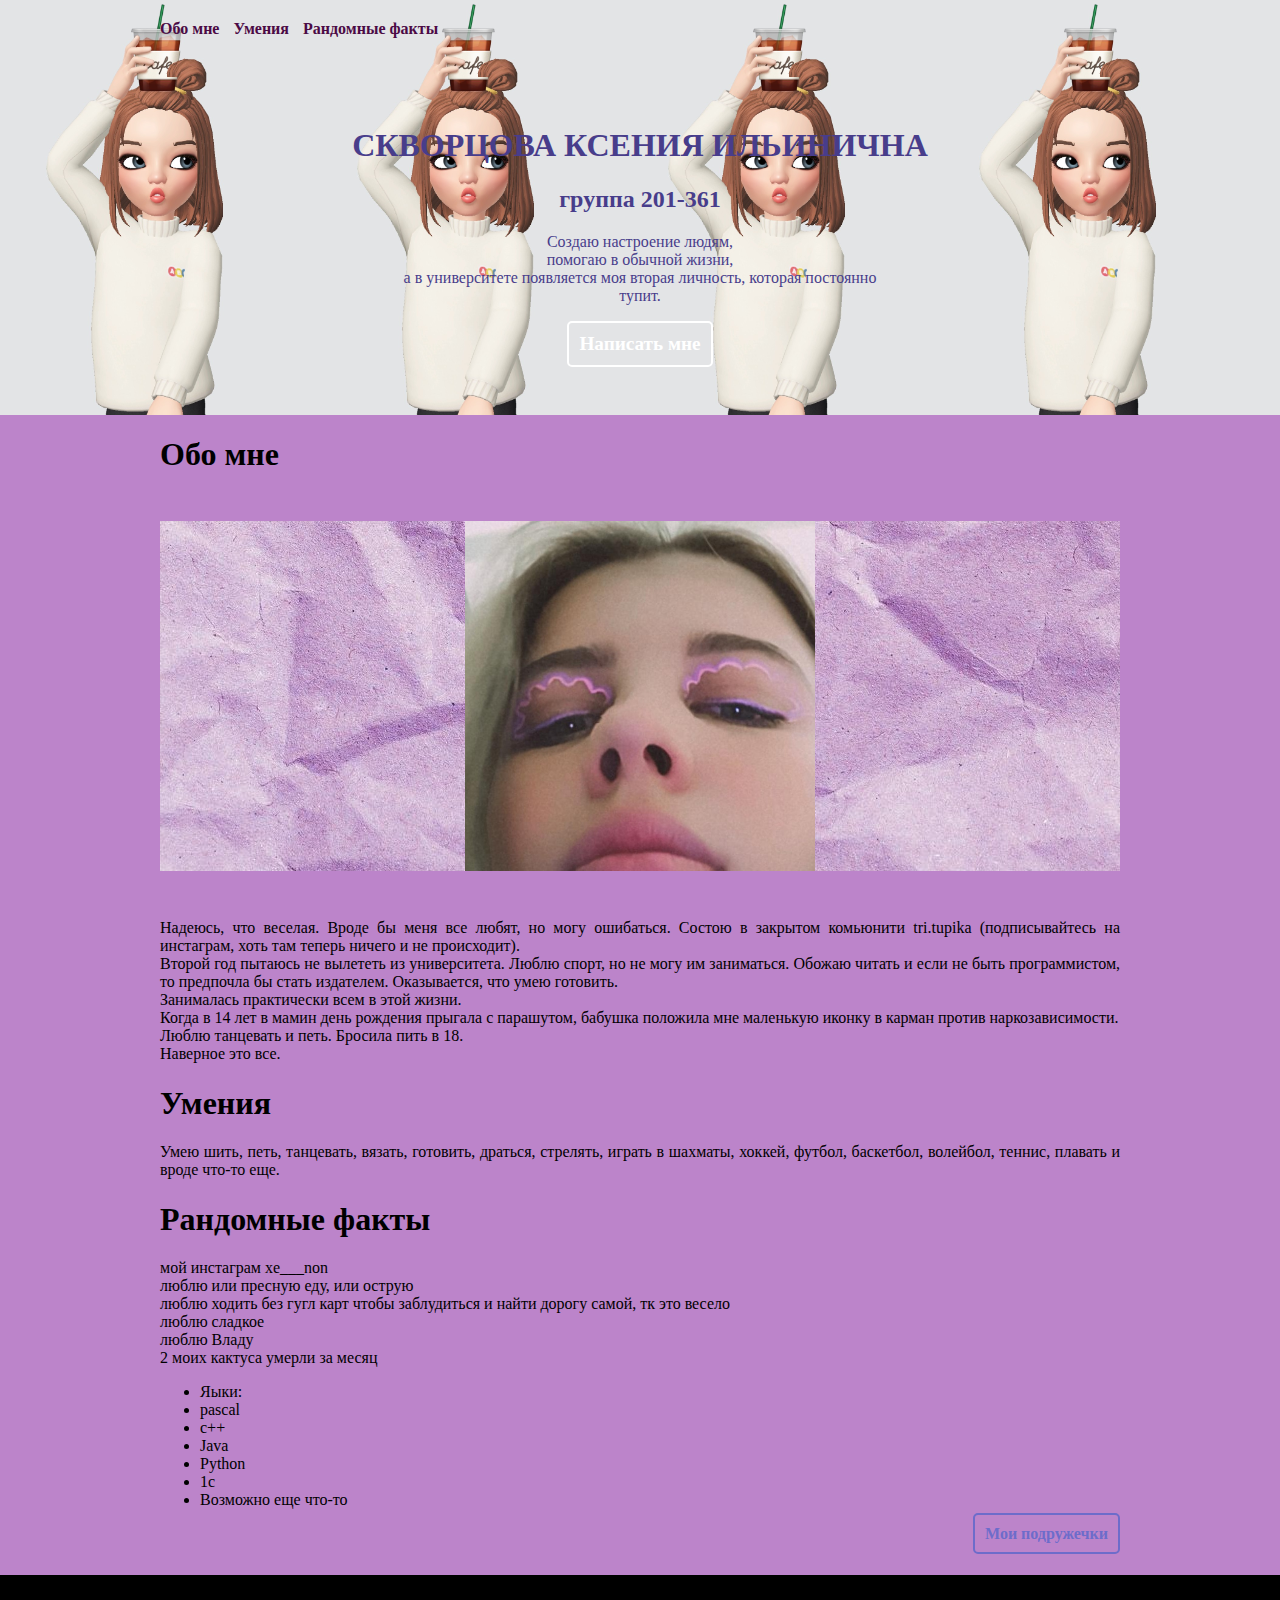
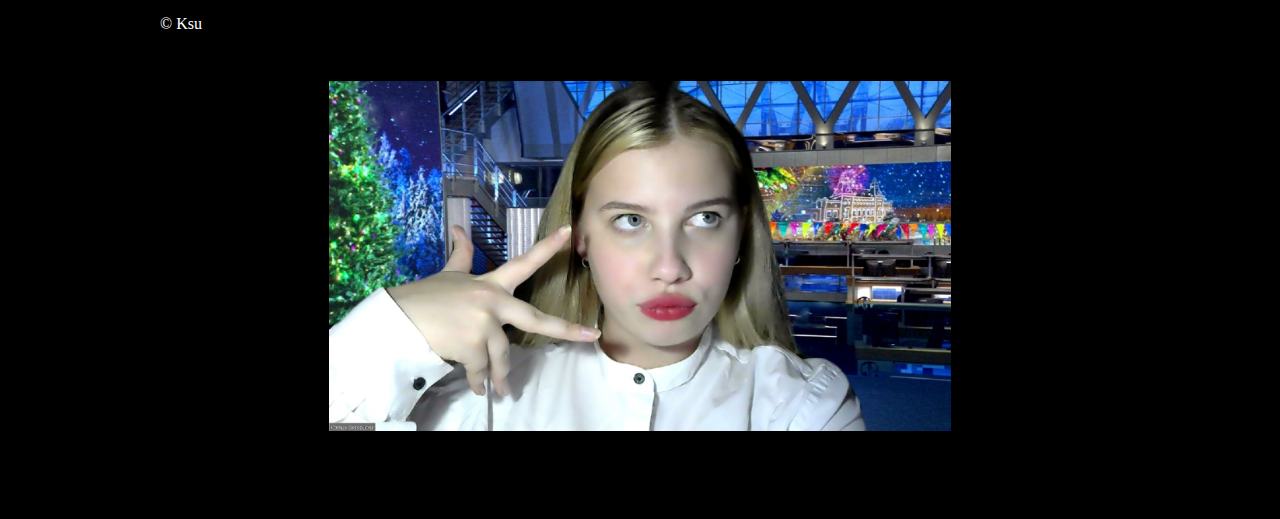
<file: Lr1 done/index.html>
<!DOCTYPE html>
<html lang="ru">
    <head>
        <meta charset="UTF-8">
        <title>Скворцова К.И.</title>
        <link rel="stylesheet" href="./css/style.css">
    </head>
    <body>
        <body Thistle>
        <header class="header">
            <div class="container">
                <nav class="main-menu" >
                    <a href="#about" >Обо мне </a>
                    <a href="#skills">Умения</a>
                    <a href="#random_facts">Рандомные факты</a>
                </nav>   
            <div class="text-center py-5">
                <h1 class="name">Скворцова Ксения Ильинична</h1>
                <h2>группа 201-361</h2>
                <p class="w-50 mx-auto my-3 ">
                    Создаю настроение людям,<br> помогаю в обычной жизни,<br> а в университете появляется моя вторая личность, которая постоянно тупит.
                </p>
                <a class="btn contact-me-btn" href="mailto:ks00716@mail.ru">Написать мне</a>
            </div>
            </div>
        </header>
        
        <main>
            <div class="container">
             <section id="about">
                <h1>Обо мне</h1>

                <figure class="avatar">
                   <img src="images/22.jpg" alt="Person"> 
                </figure>
                
                <p>
                    Надеюсь, что веселая. Вроде бы меня все любят, но могу ошибаться. Состою в закрытом комьюнити tri.tupika (подписывайтесь на инстаграм, хоть там теперь ничего и не происходит).  <br> Второй год пытаюсь не вылететь из университета. Люблю спорт, но не могу им заниматься. Обожаю читать и если не быть программистом, то предпочла бы стать издателем. Оказывается, что умею готовить. <br> Занималась практически всем в этой жизни.  <br>Когда в 14 лет в мамин день рождения прыгала с парашутом, бабушка положила мне маленькую иконку в карман против наркозависимости.  <br>Люблю танцевать и петь. Бросила пить в 18.  <br>Наверное это все. 
                </p>
            </section> 
            <section id="skills">
                <h1>Умения</h1>
                <p>
                    Умею шить, петь, танцевать,  вязать, готовить, драться, стрелять, играть в шахматы, хоккей, футбол, баскетбол, волейбол, теннис, плавать и вроде что-то еще. 
                </p>
            </section>   

            <section id="random_facts">
                <h1>Рандомные факты</h1>
                <p>
                    мой инстаграм xe___non <br>
                    люблю или пресную еду, или острую <br>
                    люблю ходить без гугл карт чтобы заблудиться и найти дорогу самой, тк это  весело <br>
                    люблю сладкое  <br>
                    люблю Владу <br>
                    2 моих кактуса умерли за месяц  <br>
                </p>
                <ul>
                    <li>Яыки:</li>
                    <li>pascal</li>
                    <li>c++</li>
                    <li>Java</li>
                    <li>Python</li>
                    <li>1с</li>
                    <li>Возможно еще что-то </li>
                </ul>
                <div class="text-right">
                    <a class="btn" href="2.html">Мои подружечки</a>
                </div>
                
            </section>
            </div>
        </main>
        
        <footer class="footer">
            <div class="container">
                &copy; Ksu
            </div>
            <figure class="mem">
                   <img src="images/14.jpg" alt="Pr"> 
                </figure>
        </footer>
        </body>
    </body>
</html>
</file>
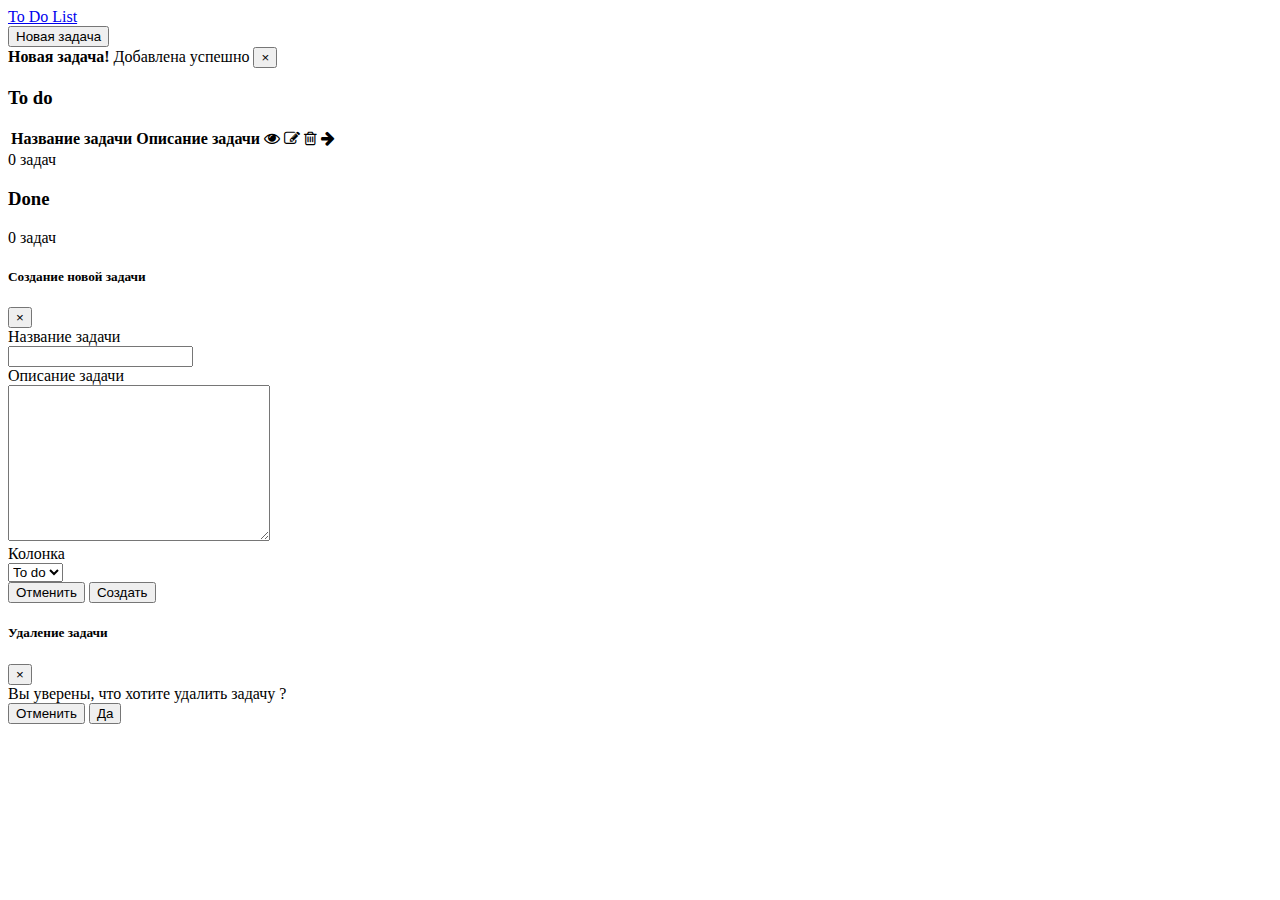
<file: todo1/index.html>
<!DOCTYPE html>
<html lang="en">
<head>
  <meta charset="UTF-8">
  <meta name="viewport" content="width=device-width, initial-scale=1.0">
  <title>To-do-list</title>
  <link rel="stylesheet" href="https://stackpath.bootstrapcdn.com/bootstrap/5.0.0-alpha1/css/bootstrap.min.css" integrity="sha384-r4NyP46KrjDleawBgD5tp8Y7UzmLA05oM1iAEQ17CSuDqnUK2+k9luXQOfXJCJ4I" crossorigin="anonymous">
  <link rel="stylesheet" href="styles/styles.css">
  <link rel="stylesheet" href="https://netdna.bootstrapcdn.com/font-awesome/4.1.0/css/font-awesome.min.css">

  <script src="https://cdn.jsdelivr.net/npm/popper.js@1.16.0/dist/umd/popper.min.js" integrity="sha384-Q6E9RHvbIyZFJoft+2mJbHaEWldlvI9IOYy5n3zV9zzTtmI3UksdQRVvoxMfooAo" crossorigin="anonymous"></script>
  <script src="https://stackpath.bootstrapcdn.com/bootstrap/5.0.0-alpha1/js/bootstrap.min.js" integrity="sha384-oesi62hOLfzrys4LxRF63OJCXdXDipiYWBnvTl9Y9/TRlw5xlKIEHpNyvvDShgf/" crossorigin="anonymous"></script>
  <script src="main.js"></script>
</head>
<body>
    <header>
            <nav class="navbar navbar-expand-sm navbar-dark bg-dark">
                <div class="container">
                    <a class="navbar-brand" href="#">To Do List</a>
                    <div class="collapse navbar-collapse" id="navbarID">
                        <div class="navbar-nav ml-auto">
                             <button type="button" class="btn btn-success" data-toggle="modal" data-target="#task-modal" data-action="new">
                                Новая задача
                              </button>
                        </div>
                    </div>
                </div>
            </nav>
    </header>
    <main>
        <div class="container">
            <div class="alerts">
                <div class="alert alert-success alert-dismissible fade show mt-3 d-none" role="alert">
                    <span class="msg">
                        <strong>Новая задача!</strong> Добавлена успешно
                    </span>
                    <button type="button" class="close" data-dismiss="alert" aria-label="Close">
                    <span aria-hidden="true">&times;</span>
                    </button>
              </div>
            </div>
            

              <div class="row mt-3">
                  <div class="col-md-6">
                    <div class="card">
                        <div class="card-header">
                          <h3>To do</h3>
                        </div>
                        <div class="card-body p-0">
                         <table class="table mb-0">
                             <tbody id="to-do-list">
                                 <tr id="task-template" class="task d-none">
                                    <th>
                                        <span class="task-name">Название задачи</span>
                                        <span class="task-description d-none">Описание задачи</span>
                                    </th>
                                    <td>
                                        <div class="actions invisible  text-right">
                                            <a class="move-btn move-to-do ml-2" title="Переместить в колонку To do">
                                                <i class="fa fa-arrow-left" aria-hidden="true"></i>
                                            </a>
                                            <a data-toggle="modal" data-target="#task-modal" data-action="show" class="ml-2" title="Просмотр">
                                                <i class="fa fa-eye" aria-hidden="true"></i>
                                            </a>
                                            <a data-toggle="modal" data-target="#task-modal" data-action="edit" class="ml-2" title="Редактирование">
                                                <i class="fa fa-edit" aria-hidden="true"></i>
                                            </a>
                                            <a data-toggle="modal" data-target="#remove-task-modal" data-action="remove" class="ml-2" title="Удаление">
                                                <i class="fa fa-trash-o" aria-hidden="true"></i>
                                            </a>
                                            <a class="move-btn move-done ml-2" title="Переместить в колонку Done">
                                                <i class="fa fa-arrow-right" aria-hidden="true"></i>
                                            </a>
                                        </div>
                                    </td>
                                 </tr> 
                             </tbody>
                         </table>
                        </div>
                        <div class="card-footer">
                            <span class="badge bg-primary task-counter">0</span> задач
                        </div>
                      </div>
                  </div>
                  <div class="col-md-6">
                    <div class="card">
                        <div class="card-header">
                          <h3>Done</h3>
                        </div>
                        <div class="card-body p-0">
                         <table class="table mb-0">
                             <tbody id="done-list">
                                 
                             </tbody>
                         </table>
                        </div>
                        <div class="card-footer">
                            <span class="badge bg-success task-counter">0</span> задач
                        </div>
                      </div>
                  </div>
              </div>
        </div>
    </main>

    <!-- Modal -->
<div class="modal fade" id="task-modal" tabindex="-1" aria-labelledby="exampleModalLabel" aria-hidden="true">
    <div class="modal-dialog modal-dialog-centered modal-lg">
      <div class="modal-content">
        <div class="modal-header">
          <h5 class="modal-title" id="exampleModalLabel">Создание новой задачи</h5>
          <button type="button" class="close" data-dismiss="modal" aria-label="Close">
            <span aria-hidden="true">&times;</span>
          </button>
        </div>
        <div class="modal-body">
            <form>
                <div class="container">
                    <div class="row mb-3">
                        <div class="col-md-3">
                            <label for="name" class="col-label-form">Название задачи</label>
                        </div>
                        <div class="col-md-9">
                            <input class="form-control" type="text" name="name" id="name">
                        </div>
                    </div>
                    <div class="row">
                        <div class="col-md-3">
                            <label for="description" class="col-label-form">Описание задачи</label>
                        </div>
                        <div class="col-md-9">
                            <textarea class="form-control" name="description" id="description" cols="30" rows="10"></textarea>
                        </div>
                    </div>            
                    <div class="row mt-3">
                            <div class="col-md-3">
                                <label for="column" class="col-label-form">Колонка</label>
                            </div>
                            <div class="col-md-9">
                                <select class="form-control" name="column" id="column">
                                    <option value="to-do">To do</option>
                                    <option value="done">Done</option>
                                </select>
                           </div>
                    </div>
                                          
                </div>
                <input type="hidden" name="action">
                <input type="hidden" name="task-id">
            </form>
          
        </div>
        <div class="modal-footer">
          <button type="button" class="btn btn-secondary" data-dismiss="modal">Отменить</button>
          <button type="button" class="btn btn-primary action-task-btn" data-dismiss="modal">Создать</button>
        </div>
      </div>
    </div>
  </div>

     <!-- Modal -->
<div class="modal fade" id="remove-task-modal" tabindex="-1" aria-labelledby="exampleModalLabel" aria-hidden="true">
    <div class="modal-dialog modal-dialog-centered modal-lg">
      <div class="modal-content">
        <div class="modal-header">
          <h5 class="modal-title" id="exampleModalLabel">Удаление задачи</h5>
          <button type="button" class="close" data-dismiss="modal" aria-label="Close">
            <span aria-hidden="true">&times;</span>
          </button>
        </div>
        <div class="modal-body">
            Вы уверены, что хотите удалить задачу <span class="task-name"></span>?
            <form>
                <input type="hidden" name="task-id">
            </form>
        </div>
        <div class="modal-footer">
          <button type="button" class="btn btn-secondary" data-dismiss="modal">Отменить</button>
          <button type="button" class="btn btn-primary remove-task-btn" data-dismiss="modal">Да</button>
        </div>
      </div>
    </div>
  </div>

</body>
</html>
</file>
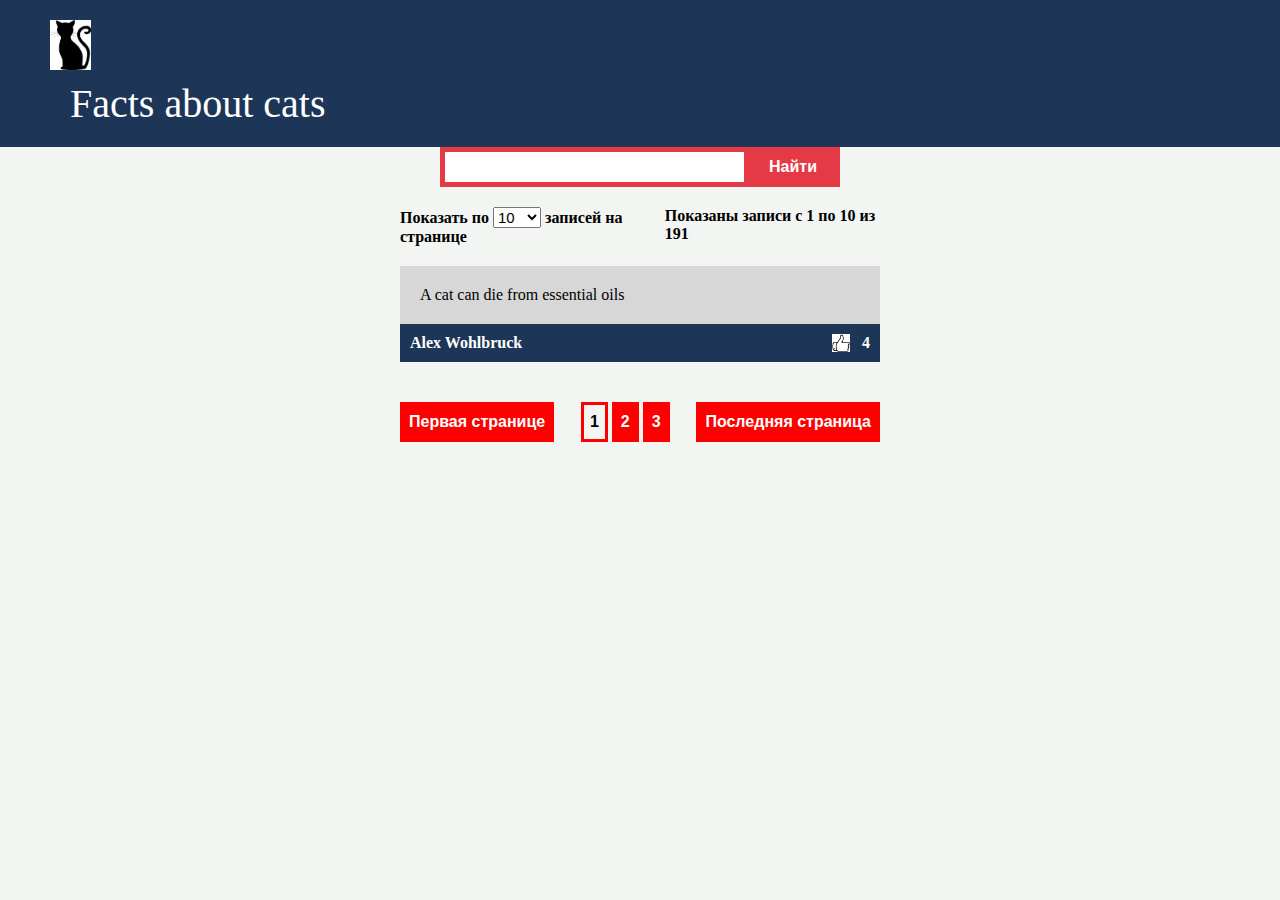
<file: cats/lab/index.html>
<!DOCTYPE html>
<html lang="en">
<head>
<meta charset="UTF-8">
<meta http-equiv="X-UA-Compatible" content="IE=edge">
<meta name="viewport" content="width=device-width, initial-scale=1.0">
<link rel="stylesheet" href="style.css">
<script src="main.js"></script>
<title>Facts cat</title>
</head>
<body>
    <header class="header">
        <nav>
            <img class="logotip" src="images/cat-white.png" alt="">
            <div class="title">
                Facts about cats
            </div>
        </nav>
    </header>
    <main>
    <div class="container">

        <div class="search-form">
            <input type="text" class="search-field">
            <button class="search-btn">Найти</button>
       </div>

        <div class="pagination-info">
            <span>Показать по
                <select name="per-page" id="" class="per-page-btn">
                    <option>5</option>
                    <option selected>10</option>
                    <option>15</option>
                    <option>20</option>
                    <option>25</option>
                    <option>50</option>
                    <option>100</option>
                </select>
                записей на странице
            </span>
            <span class="current-interval-info">
                Показаны записи с <span class="current-interval-start">1</span> по <span class="current-interval-end">10</span> из <span class="total-count">191</span>
            </span>
        </div>
        <div class="facts-list" data-url="http://cat-facts-api.std-900.ist.mospolytech.ru/facts">
            <div class="facts-list-item">
                <div class="item-content">
                    A cat can die from essential oils
                </div>
                <div class="footer">
                    <div class="author-name">
                        Alex Wohlbruck
                    </div>
                    <div class="upvotes">
                        4
                    </div>
                </div>
            </div>
        </div>
        <div class="pagination">
            <button class='btn first-page-btn' data-page=1>Первая странице</button>
            <div class="pages-btn">
                <button class='btn active' data-page=1>1</button>
                <button class='btn' data-page=2>2</button>
                <button class='btn' data-page=3>3</button>
            </div>
            <button class='btn last-page-btn' data-page=1>Последняя страница</button>
        </div>
    </div>
    </main>
</body>
</html>
</file>
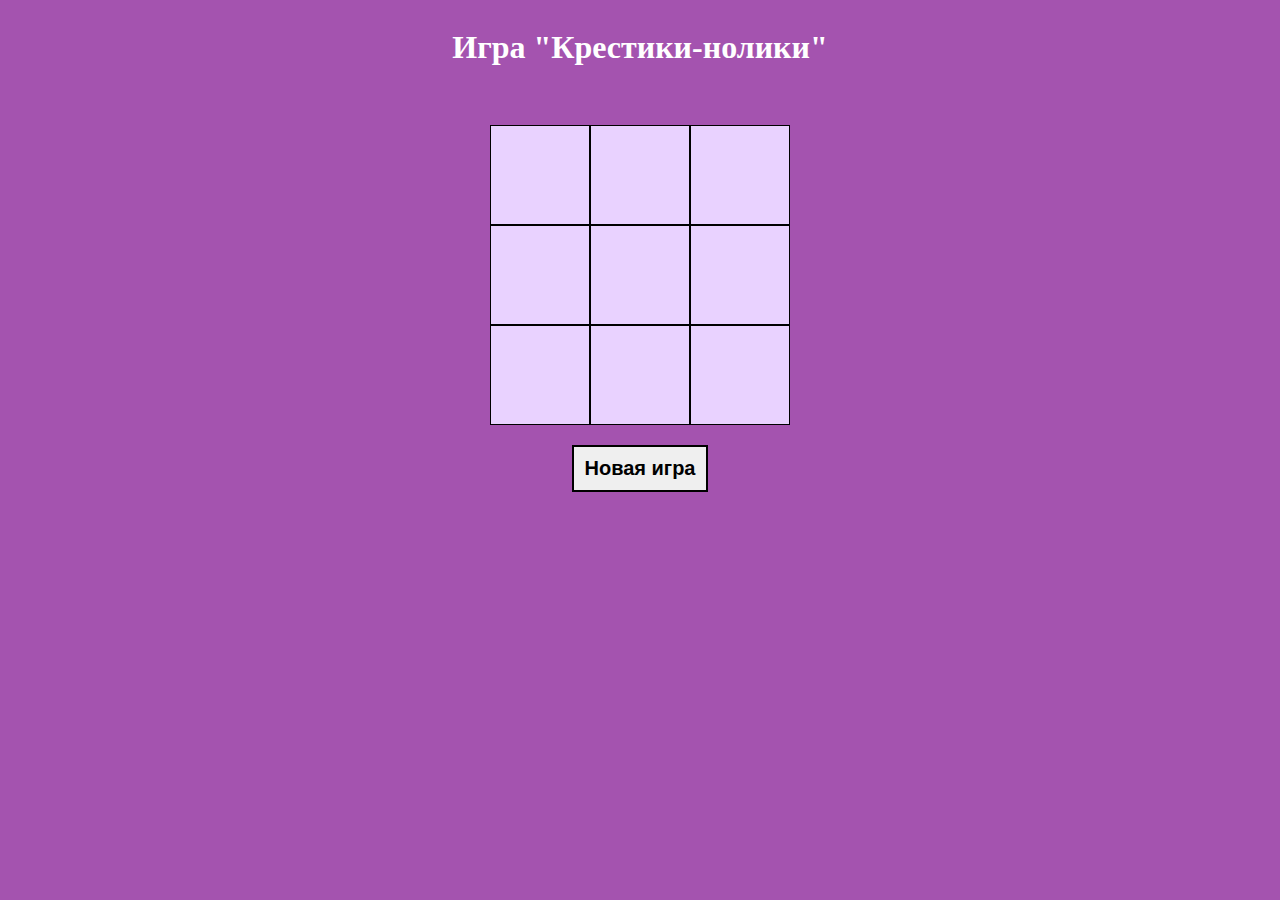
<file: X_and_O_done/X and O done/index.html>
<!DOCTYPE html>
<html lang="en">
    <head>
        <meta charset="UTF-8">
        <meta http-equiv="X-UA-Compatible" content="IE=edge">
        <meta name = "viewport" content="width=device-width,initial-scale=1.0">
        <link rel="stylesheet" href="style.css">
        <script src="main.js"></script>
        <title>Игра "Крестики-нолики"</title>
    </head>
    <body>
        <main>
             <div id="game">
                 <h1 class="title">Игра "Крестики-нолики"</h1>
                 <div class = "message"></div>
                 <div id = "board"></div>
                 <button class="new-game-btn">Новая игра</button>
             </div>
        </main>
    </body>
</html>
</file>
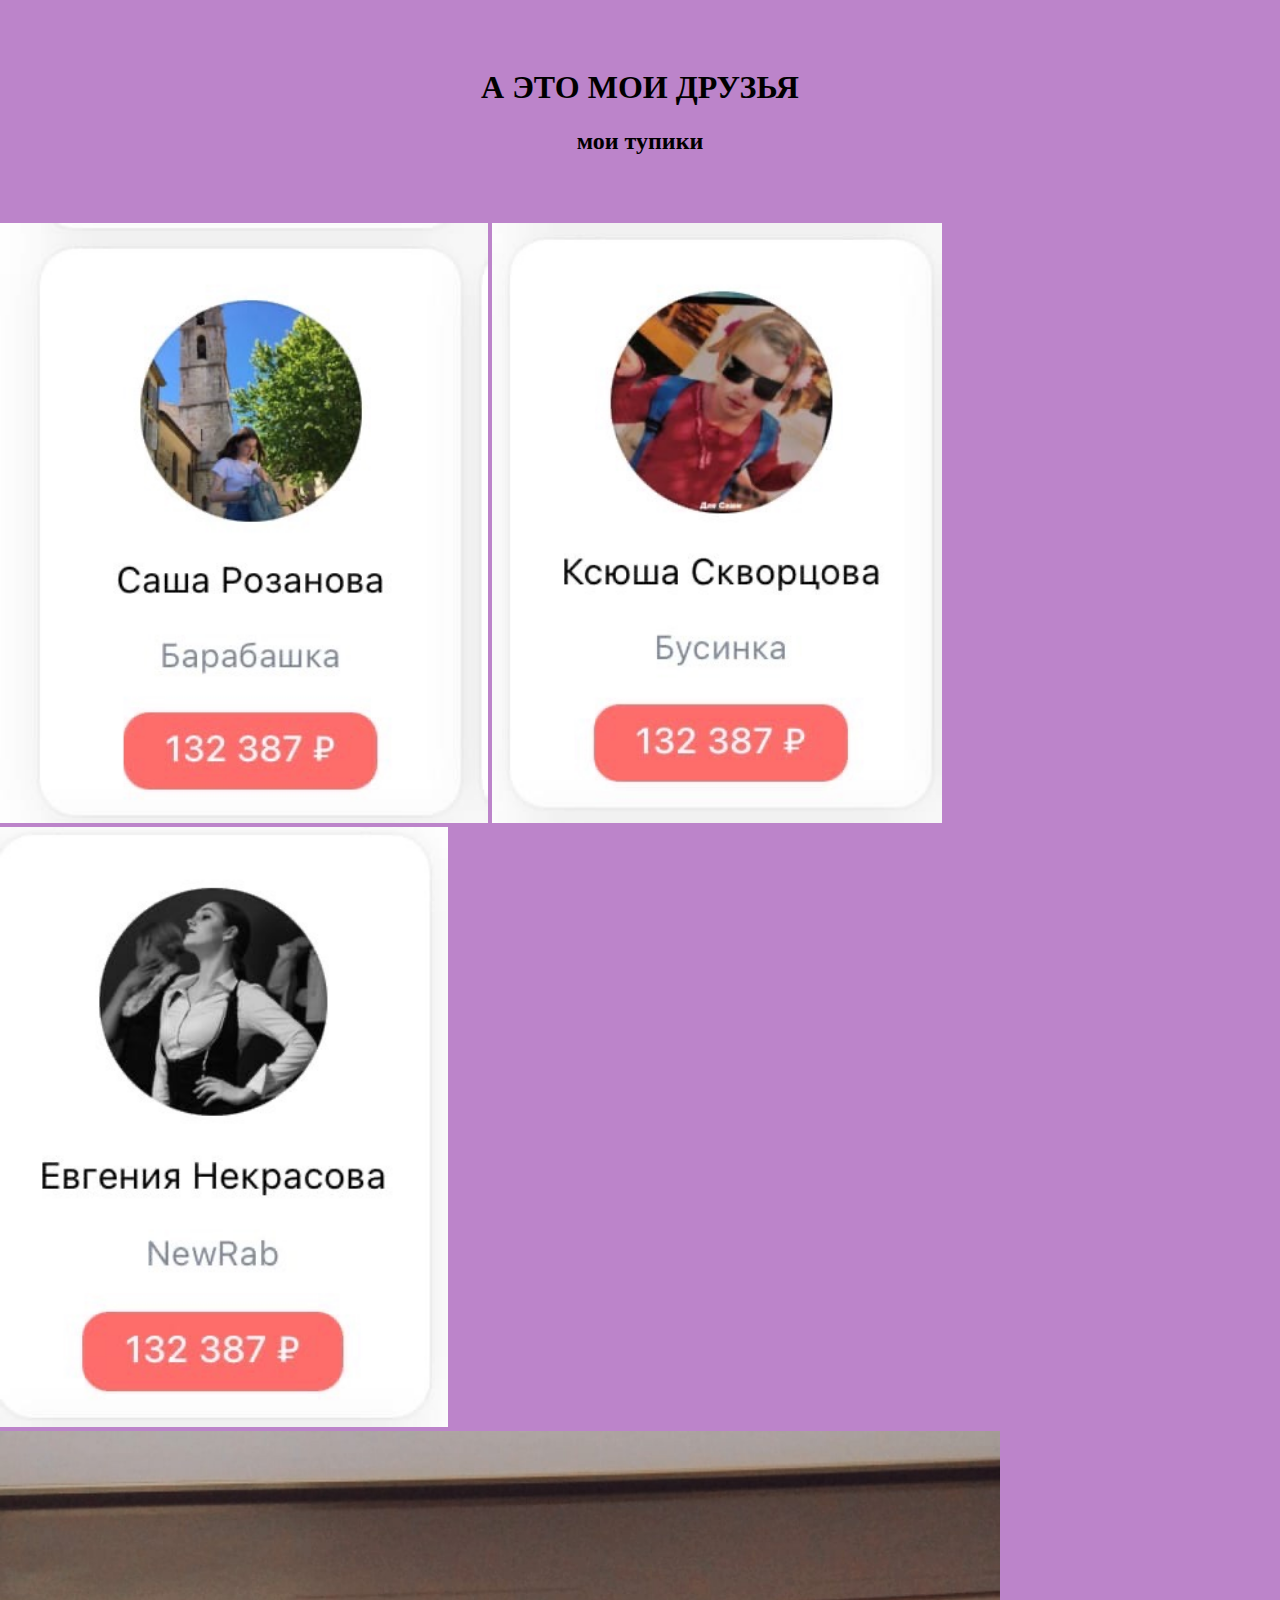
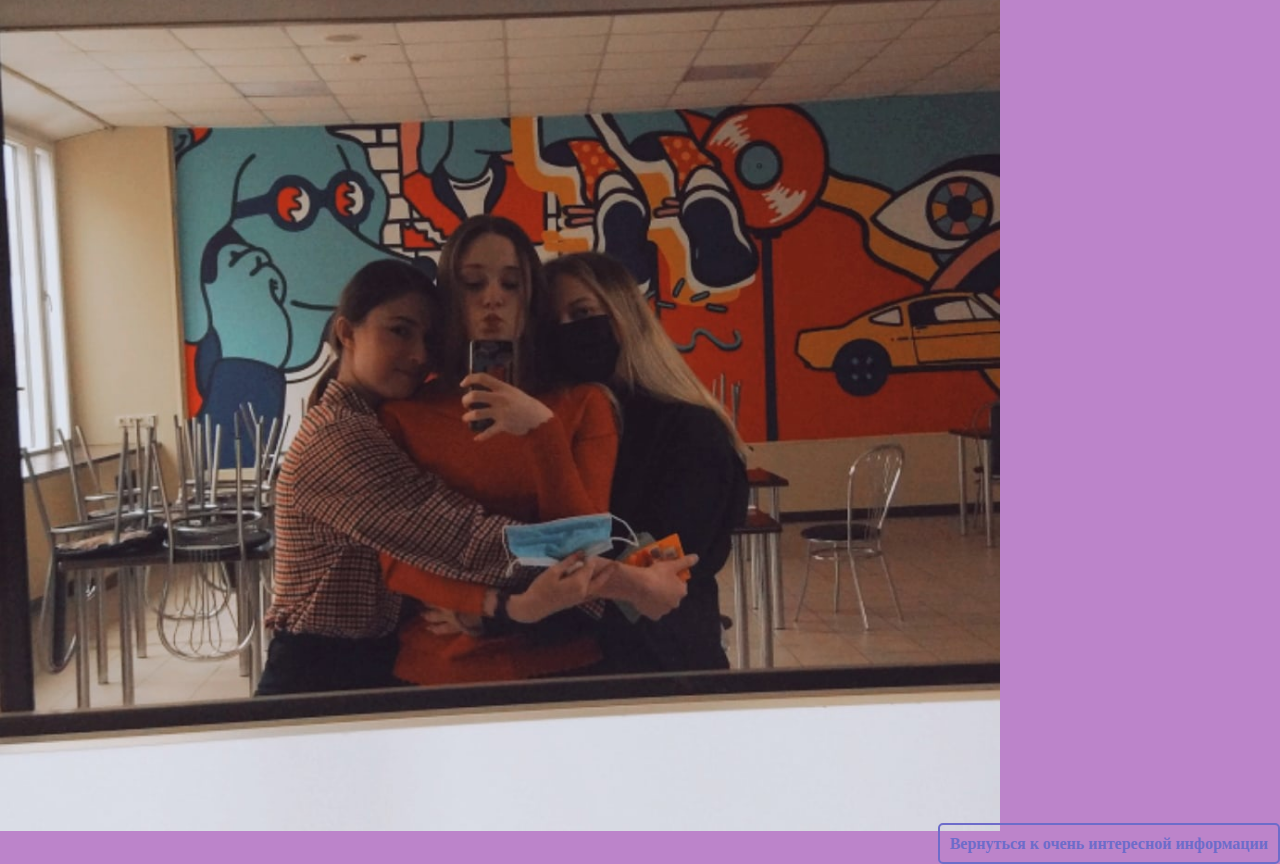
<file: Lr1 done/2.html>
<!DOCTYPE html>
<html lang="ru">
    <head>
        <meta charset="UTF-8">
        <title>Скворцова К.И.</title>
        <link rel="stylesheet" href="css/style.css">
    </head>
    <body>
        <body Thistle>
            <header>
                <div class="text-center py-5">
                <h1 class="name">А это мои друзья</h1>
                <h2>мои тупики</h2>
                </div>
            </header>
            <main>
                <img src = "images/11.jpg" height = 600>
                <img src = "images/12.jpg"height = 600>
                <img src = "images/13.jpg"height = 600>
                <br><img src = "images/4cpVNLVDmGs.jpg"height = 1000>
                <div class="text-right">
                    <a href="index.html" class="btn" >Вернуться к очень интересной информации</a>
                </div>
            </main> 
        </body>
    </body>
</html>
</file>
<file: Lr1 done/css/style.css>
body{
    margin: 0;
    background-color:rgb(188, 132, 202);
}

.header{
    /*background:pink; */
    color: DarkSlateBlue;
    background: url(../images/18.jpg); 
    background-size: contain;
}

.container{
    max-width: 75%;
    margin: 0 auto;
}
.main-menu {
    font-size: 1em;
    font-weight: bold;
    padding: 20px 0;
}

.main-menu a {
    text-decoration: none;
    color: rgb(75, 10, 69);
    margin-right: 10px;
}

.main-menu a:hover{
    transition: color 0.5s;
    color: rgb(231, 19, 100);
}

.name {
    text-transform: uppercase;
}
main p {
    text-align: justify;
}

.avatar{
    height: 350px;
    text-align: center;
    margin: 3rem 0;
    background-image: url(../images/20.jpg);
    background-repeat: no-repeat;
    background-position: center;
}

.avatar img {
    height: 100%;
    font-weight: 200;
}

.text-center {
    text-align: center;
}

.text-right {
    text-align: right;
}

.btn {
    text-decoration: none;
    color: rgb(109, 108, 202);
    font-weight: bold;
    border: 2px solid rgb(109, 108, 202);
    padding: 10px;
    border-radius: 5px;
}

.btn:hover {
    transition: color 0.5s, border-color 0.5s;
    color: rgb(231, 19, 100);
    border-color: rgb(19, 182, 231);
}

.contact-me-btn {
    color: white;
    border-color: white;
    font-size: 1.2rem;
    display: inline-block;
}
.py-5 {
    padding-top: 3rem;
    padding-bottom: 3rem;
}

.w-50 {
    max-width: 50%;
}

.my-3 {
    margin-top: 1rem;
    margin-bottom: 1rem;
}

.mx-auto {
    margin-left: auto;
    margin-right: auto;
}
.footer{
    background-color: black;
    color: white;
    padding: 40px 0;
    margin-top: 2rem;
}
.mem{
    height: 350px;
    text-align: center;
    margin: 3rem 0;
    background-repeat: no-repeat;
    background-position: center;
    
}

.mem img {
    height: 100%;
}
</file>
<file: todo1/styles/styles.css>
.task:hover .actions{
    visibility: visible !important;
}

#to-do-list .move-to-do{
    display: none; 
}  

#done-list .move-done{
    display: none;
}
</file>
<file: cats/lab/style.css>
body {
    margin: 0;
    background-color: #F2F5F1;
}

.header {
    background-color: #1d3557;
    color: white;
    font-size: 40px;
    padding: 20px;
    padding-left: 50px;
}

.header-nav {
    display: flex;
}

.logotip {
    max-height: 50px;
}

.title {
    margin-left: 20px;
}

.container {
    width: 480px;
    margin: 0 auto;
    padding: 0 20px;
}

.facts-list-item {
    margin-top: 20px;
    background-color: #d7d7d7;
}

.item-content {
    padding: 20px;
}

.footer {
    display: flex;
    padding: 10px;
    background-color: #1d3557;
    color: white;
    font-weight: bold;
}

.author-name {
    flex-grow: 1;
}

.upvotes {
    background-image: url(images/upvote.png);
    background-position: left;
    background-size: contain;
    background-repeat: no-repeat;
    padding-left: 30px;
}

.pagination-info {
    display: flex;
    margin-top: 20px;
    font-weight: bold;
}

.current-interval-info {
    margin-left: auto;
}

.per-page-btn {
    font-size: 15px;
}

.pagination {
    display: flex;
    justify-content: space-between;
    margin: 40px 0;
    height: 40px;
} 

.btn{
    background-color: red;
    padding-left: 0 10px;
    font-size: 100%;
    font-weight: bold;
    color: white;
    outline: none;
    cursor: pointer;
    height: 100%;
    border: 3px solid red;
    box-sizing: border-box;
}

.btn:hover{
    background-color: #F2F5F1;
    color: black;
}

/* .first-page-btn, .last-page-btn{
    width: 250px;
} */

.active{
    background-color: #F2F5F1;
    color: black;
}

.search-form {
    margin: 0 40px;
    display: flex;
}
.search-field {
    flex-grow: 1;
    height: 40px;
    border: 5px solid #e63946;
    box-sizing: border-box;
    padding: 0 20px;
    font-size: 100%;
    outline: none;
}
.search-btn {
    padding: 0 20px;
    font-size: 100%;
    font-weight: bold;
    background-color: #e63946;
    border: 3px solid #e63946;
    border-left: none;
    color: white;
    cursor: pointer;
    box-sizing: border-box;
}
.search-btn:hover {
    background-color: #F2F5F1;
    color: black;
}
</file>
<file: X_and_O_done/X and O done/style.css>
body, main {
    height:  100%;
    background-color: rgb(164, 83, 175);
}

main{
    display: flex;
    
}

.title {
    color: white;
}

#game{
    margin: auto;
    width: 500px;
    height: 500px;
    text-align: center;
}

#board{
    margin: auto;
    width: 300px;
    height: 300px;
}

.cell{
    width: 100px;
    height: 100px;
    float: left;
    font-size: 70px;
    background-color: rgb(233, 210, 255);
    border: 1px solid black;
    box-sizing: border-box;
    text-align: center;
}

.new-game-btn{
    margin-top: 20px;
    font-size: 20px;
    padding: 10px;
    border: 2px solid black;
    font-weight: bold;
}

.new-game-btn:hover {
    font-size: 26px;
    opacity: 80%;
}

.message{
    margin: 15px auto;
    width: 300px;
    padding:10px 0;
    border: 1px solid transparent;
    border-radius: 5px;
    box-sizing: border-box;
}

.win{
    border-color: rgb(255, 255, 255);
    background-color: rgb(253, 31, 135);
    color: rgb(255, 255, 255);
    font-size: 20px;
}

.error{
    border-color: rgb(255, 255, 255);
    background-color:rgb(107, 37, 70);
    color: rgb(255, 255, 255);
    font-size: 20px;
}
</file>
